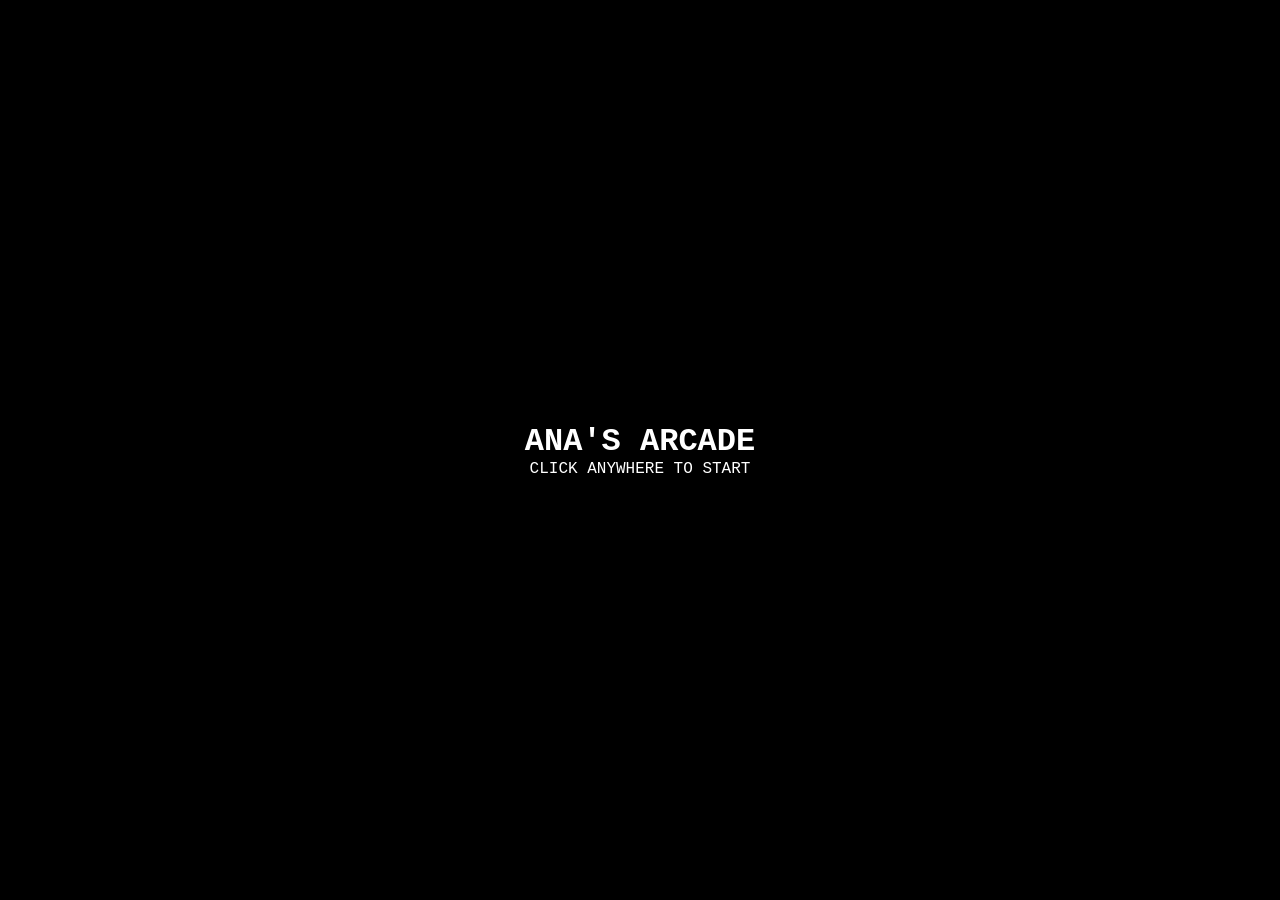
<file: index.html>
<!DOCTYPE html>
<html lang="en">
<head>
    <meta charset="UTF-8">
    <meta name="viewport" content="width=device-width, initial-scale=1.0">
    <title>Game Station</title>
    <link rel="stylesheet" href="style.css">
</head>
<body>

    <div id="splash-screen">
        <div class="splash-content">
            <h1>ANA'S ARCADE</h1>
            <p class="blink">CLICK ANYWHERE TO START</p>
        </div>
    </div>

    <main class="app-container">
        <aside class="sidebar">
            <div class="sidebar-header">
                <h2>Arcade</h2>
            </div>
            <nav class="game-list">
                <button class="nav-btn" data-game="home">Home</button>
                
                <button class="nav-btn" data-game="sudoku">Sudoku</button>
                <button class="nav-btn" data-game="memotest">Memotest</button>
                <button class="nav-btn" data-game="space-evasion">Space Evasion</button>
                <button class="nav-btn" data-game="space-jump">Soace Jump</button>
            </nav>
            <div class="sidebar-footer">
                <a href="https://github.com/anadeheza">>GitHub</a>
            </div>
        </aside>

        <section class="stage">
            <header class="stage-header">
                <h1 id="game-title"></h1>
            </header>
            
            <div class="game-viewport" id="viewport"></div>

            <div class="game-controls">
                <button id="reset-btn">Reset</button>
            </div>
        </section>
    </main>

    <script src="script.js"></script>
</body>
</html>
</file>
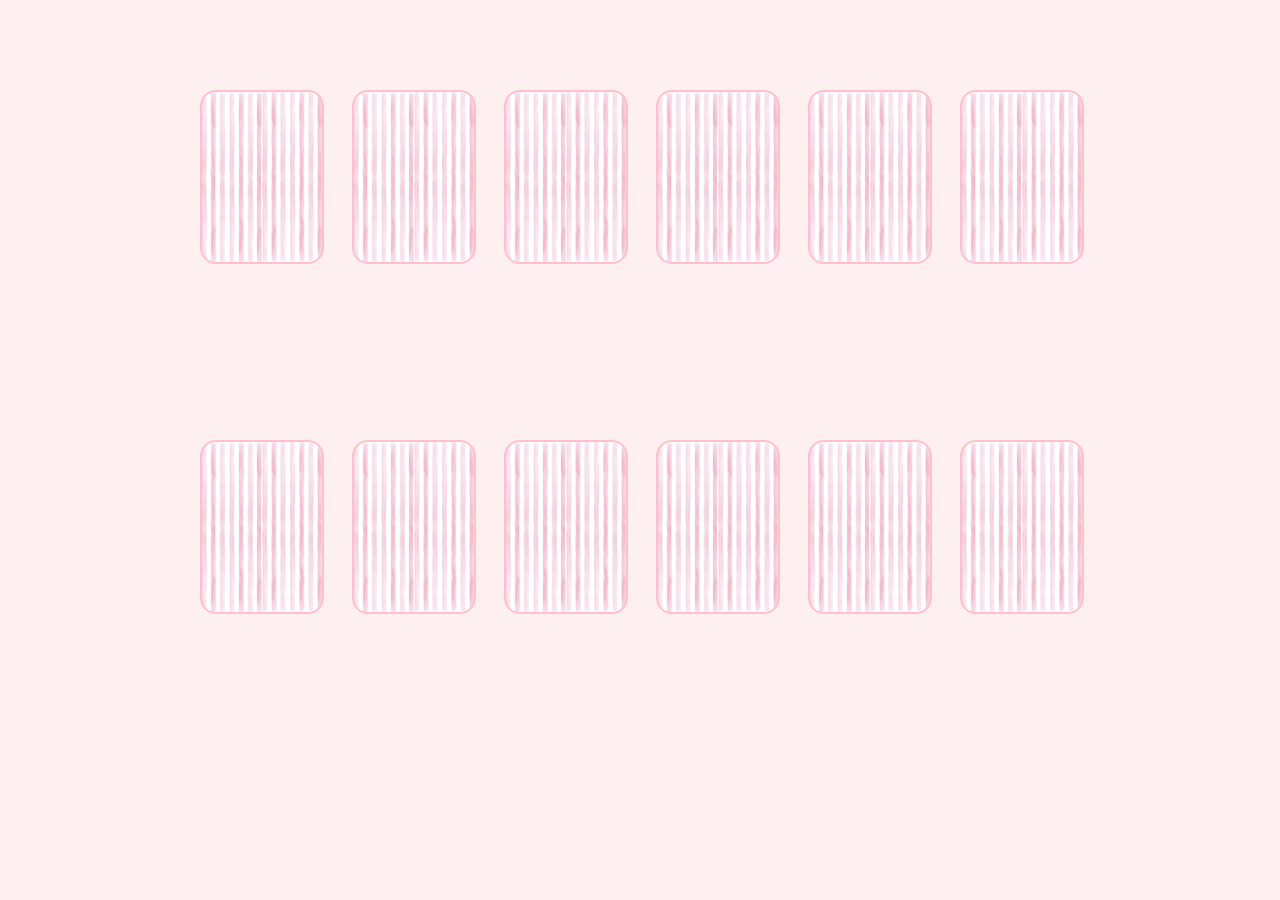
<file: projects/memotest/index.html>
<!DOCTYPE html>
<html lang="en">
<head>
    <meta charset="UTF-8">
    <meta name="viewport" content="width=device-width, initial-scale=1.0">
    <title>Document</title>
    <link rel="stylesheet" href="memotest.css">
</head>
<body>
    <div id="wrapper">
        <div id="game"></div>
    </div>
       
    <div id="win-screen" class="overlay">
        <div class="win-message">
            <h1>Ganaste!</h1>
            <p>Felicitaciones</p>
            <button onclick="resetGame()">Jugar de nuevo</button>
        </div>
    </div>    

    <script src="memotest.js"></script> 
</body>
</html>
</file>
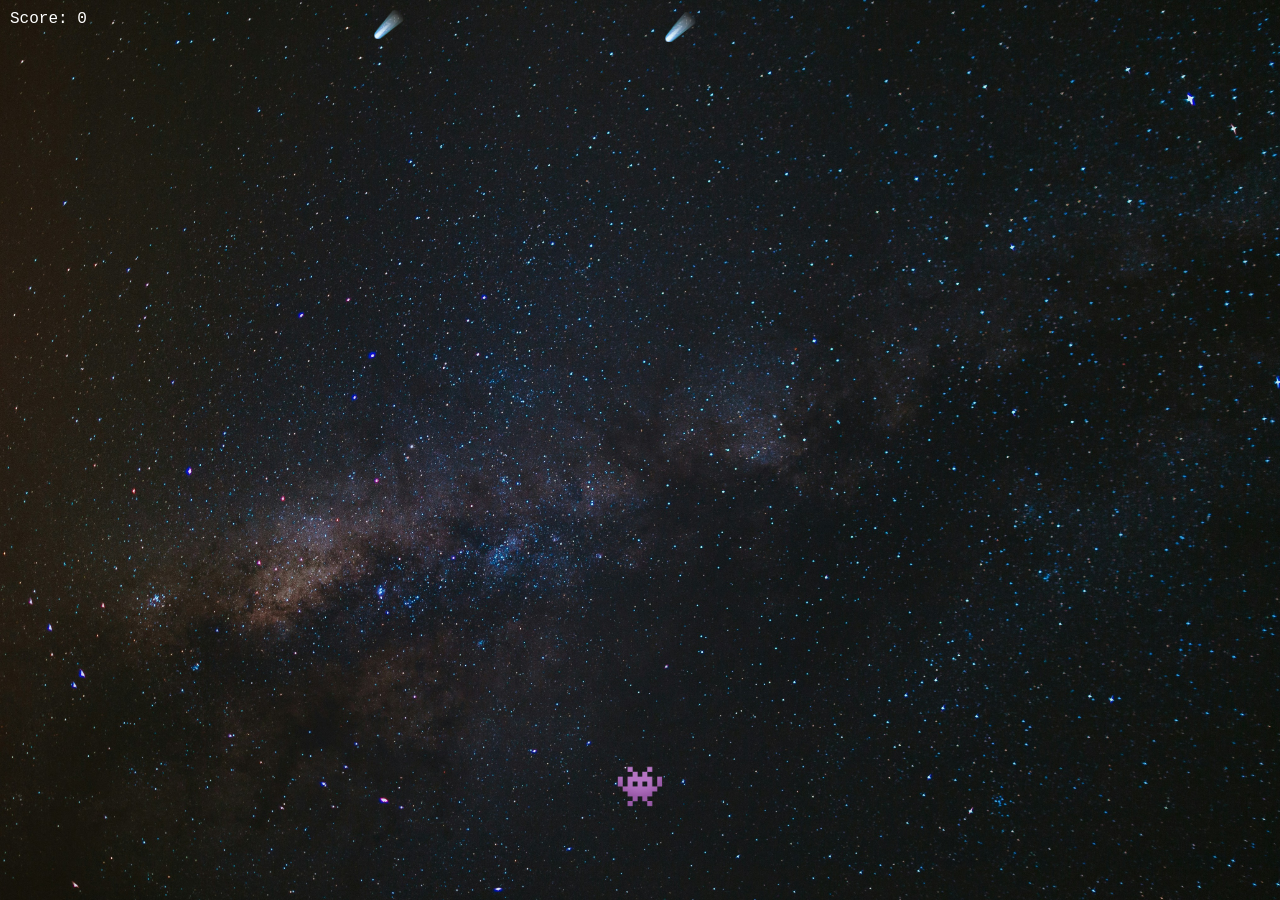
<file: projects/space-evasion/index.html>
<!DOCTYPE html>
<html lang="en">
<head>
    <meta charset="UTF-8">
    <title>Space Evasion</title>
    <link rel="stylesheet" href="evasion.css">
</head>
<body>
    <div id="ui">Score: <span id="score">0</span></div>
    <canvas id="gameCanvas" width="400" height="500"></canvas>
    <script src="evasion.js"></script>
</body>
</html>
</file>
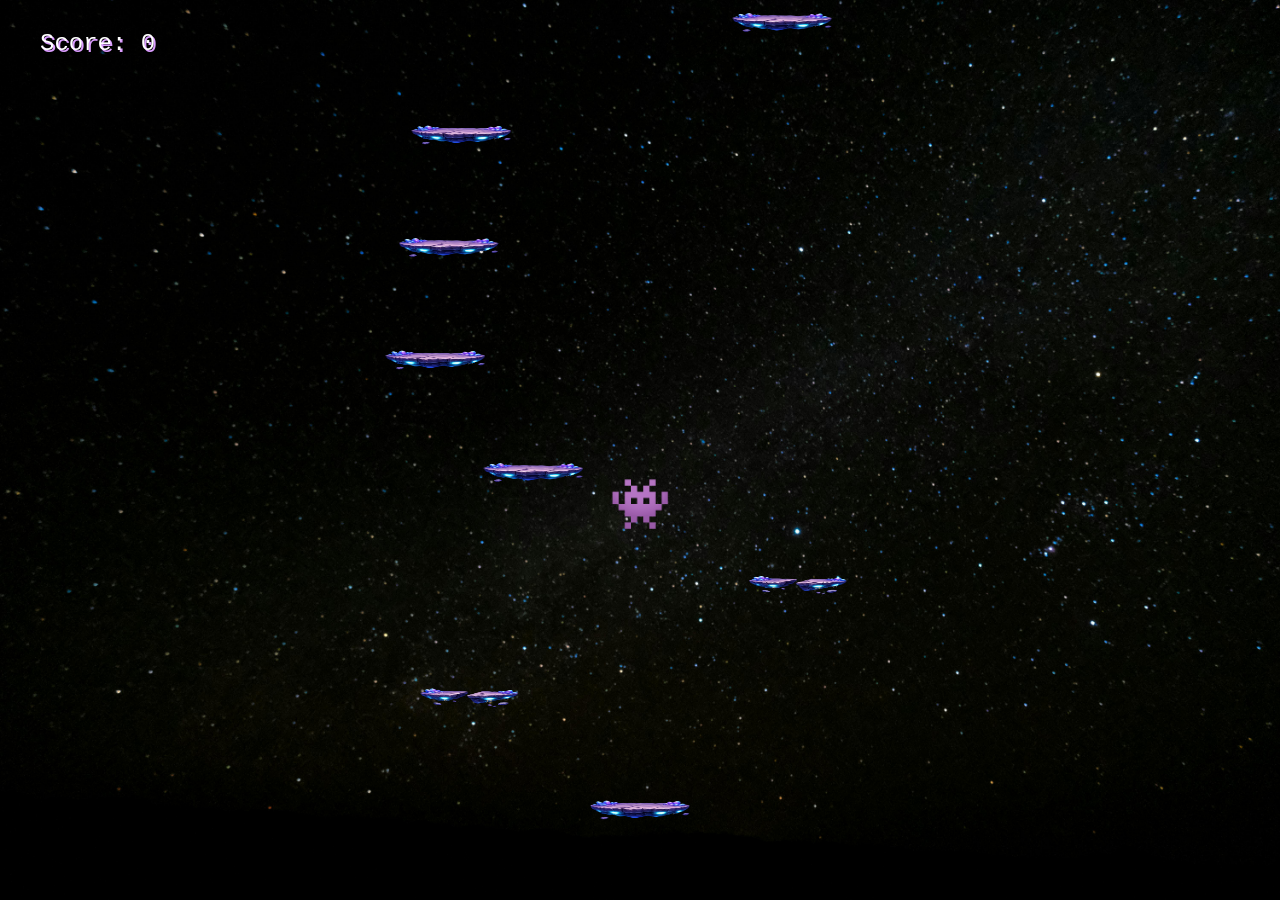
<file: projects/space-jump/index.html>
<!DOCTYPE html>
<html lang="en">
<head>
    <meta charset="UTF-8">
    <meta name="viewport" content="width=device-width, initial-scale=1.0">
    <title>Space Jump</title>
    <link rel="stylesheet" href="jump-game.css">
</head>
<body>
    <div id="container">
        <canvas id="canvas1"></canvas>
        <div id="ui">Score: <span id="score">0</span> </div>
    </div>
    <script src="jump-game.js"></script>
</body>
</html>
</file>
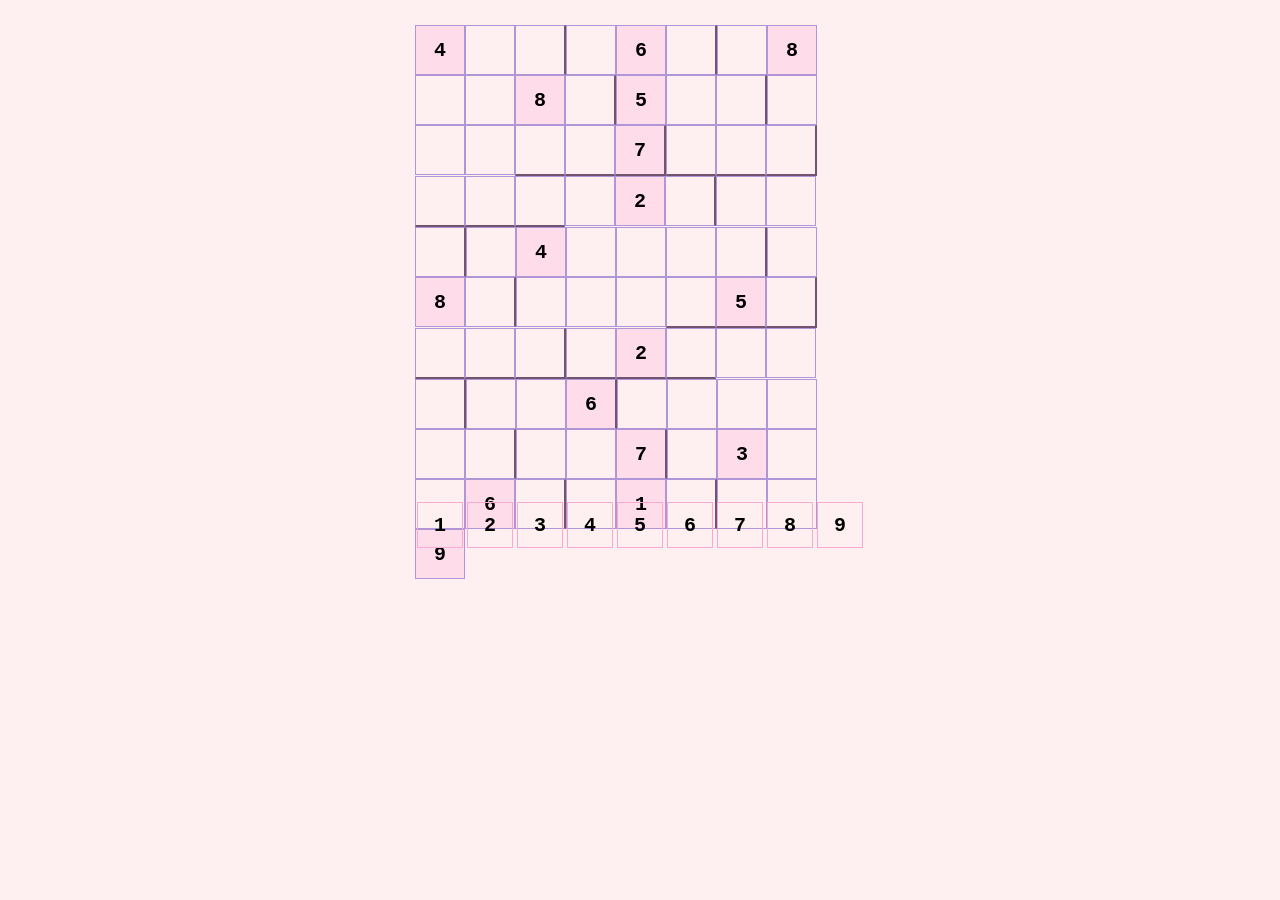
<file: projects/sudoku/index.html>
<!DOCTYPE html>
<html lang="en">
<head>
    <meta charset="UTF-8">
    <meta name="viewport" content="width=device-width, initial-scale=1.0">
    <title>Sudoku</title>

    <link rel="stylesheet" href="sudoku.css">
</head>
<body>
    </div>
    <!-- tablero 9x9 -->
    <div id="tablero"></div>
    
    <div id="digitos"></div>

    <!-- ganaste! -->
     <div id="win-screen" class="overlay">
        <div class="win-message">
            <h1>Ganaste!</h1>
            <p>Felicitaciones</p>
            <button onclick="resetGame()">Jugar de nuevo</button>
        </div>
    </div>  

    <script src="sudoku.js"></script>

</body>
</html>
</file>
<file: style.css>
:root {
    --bg-color: #fac1c1;
    --sidebar-color: #fef0f0;
    --accent: #fac3d0;
    --text-main: #ffffff;
    --text-dim: #888;
}

* {
    margin: 0;
    padding: 0;
    box-sizing: border-box;
}

#splash-screen {
    position: fixed;
    top: 0;
    left: 0;
    width: 100%;
    height: 100%;
    background: black;
    display: flex;
    justify-content: center;
    align-items: center;
    z-index: 9999;
    cursor: pointer;
}

.splach-content h1 {
    color: var(--accent);
    font-size: 3rem;
    font-family: 'Courier New', Courier, monospace;
    text-shadow: 0 0 10px var(--accent);
}

.blink {
    color: white;
    text-align: center;
    animation: blinker 1s linear infinite;
}

@keyframes blinker {
    50% { opacity: 0;}
}

.hidden {
    display: none;
    animation: fadeIn 0.8s ease-in forwards;
}

.layout {
    display: flex;
    flex-direction: row;
}

.pixel-character {
    font-size: 3rem;
    display: inline-block;
    animation: float 2s ease-in-out infinite;
}

.typing-text {
    display: inline;
    border-right: 3px solid var(--accent); 
    animation: blink 0.7s infinite;
    white-space: pre-wrap;
}

.typing-finished {
    border-right: none;
    animation: none;
}

@keyframes blink {
    0%, 100% { border-color: transparent; }
    50% { border-color: var(--accent); }
}

@keyframes float {
    0%, 100% { transform: translateY(0) rotate(0deg); }
    50% { transform: translateY(-20px) rotate(10deg); }
}

@keyframes fadeIn {
    from { opacity: 0; transform: translateY(10px); }
    to { opacity: 1; transform: translateY(0); }
}

@keyframes glowing-pulse {
    0% {
        box-shadow: 0 0 5px var(--accent);
        border-color: var(--accent);
    }
    50% {
        box-shadow: 0 0 20px var(--accent), inset 0 0 10px var(--accent);
        border-color: #fff;
    }
    100% {
        box-shadow: 0 0 5px var(--accent);
        border-color: var(--accent);
    }
}

.ready-to-play .nav-btn:not(#home-btn) {
    animation: glowing-pulse 2s infinite;
    transition: all 0.3s ease;
}

.ready-to-play .nav-btn:hover {
    animation: none;
    box-shadow: 0 0 25px var(--accent);
    transform: scale(1.05);
}

.arcade-btn {
    background: transparent;
    border: 2px solid var(--accent);
    color: var(--accent);
    padding: 10px 20px;
    font-family: 'Courier New', Courier, monospace;
    cursor: pointer;
    text-transform: uppercase;
    transition: 0.3s;
}

.arcade-btn:hover {
    background: var(--sidebar-color);
    color: var(--bg-color);
    box-shadow: 0 0 15px var(--sidebar-color);
}

body {
    font-family: 'Courier New', Courier, monospace;
    background-color: var(--bg-color);
    color: var(--text-main);
    height: 100vh;
    overflow: hidden; 
}

.app-container {
    display: flex;
    height: 100vh;
}

.sidebar {
    width: 260px;
    background-color: var(--sidebar-color);
    border-right: 1px solid #222;
    display: flex;
    flex-direction: column;
    padding: 2rem;
}

.sidebar-header h2 {
    color: var(--accent);
    margin-bottom: 2rem;
    letter-spacing: 2px;
}

.game-list {
    flex-grow: 1;
    display: flex;
    flex-direction: column;
    gap: 10px;
}

.nav-btn {
    background: transparent;
    border: 1px solid #333;
    color: var(--text-dim);
    padding: 12px;
    text-align: left;
    cursor: pointer;
    transition: 0.3s;
}

.nav-btn:hover, .nav-btn.active {
    border-color: var(--accent);
    color: var(--accent);
    background: rgba(0, 255, 65, 0.05);
}

.stage {
    flex-grow: 1;
    display: flex;
    flex-direction: column;
    padding: 2rem;
}

.game-viewport {
    flex-grow: 1;
    background: #000;
    border: 2px solid #222;
    border-radius: 8px;
    display: flex;
    justify-content: center;
    align-items: center;
    position: relative;
    overflow: hidden;
}

.placeholder-msg {
    color: var(--text-dim);
    text-transform: uppercase;
    font-size: 0.9rem;
}

.game-controls {
    margin-top: 1rem;
    display: flex;
    gap: 1rem;
}

.game-controls button {
    background: #222;
    color: white;
    border: none;
    padding: 10px 20px;
    cursor: pointer;
}

.game-controls button:hover {
    background: #333;
}

.sidebar-footer {
    display: flex;
    flex-direction: column; 
    gap: 10px;
    margin-top: 20px;
}

.sidebar-footer a {
    text-decoration: none;
    color: #4f1523;
}
</file>
<file: projects/memotest/memotest.css>
body {
    margin: 0;
    background:#fef0f0;
    overflow: hidden;
}

#wrapper {
    height: 100vh;
    display: flex;
    flex-direction: column;
    flex-wrap: wrap;
    align-items: center;
    justify-content: flex-start;
    text-align: center;
}

#game {
    height: 100vh;
    max-height: 700px;
    display: grid;
    grid-template-columns: repeat(6, 1fr);
    flex-wrap: wrap;
    align-items: center;
    justify-content: center;
}

.card {
    width: 120px;
    height: 170px;
    margin: 1rem;
    position: relative;
    transition: transform 0.5s;
    transform-style: preserve-3d;
}

.card.active {
    transform: rotateY(180deg);
}

.card div {
    width: 100%;
    height: 100%;
    border-radius: 1rem;
    display: flex;
    align-items: center;
    justify-content: center;
    position: absolute;
    backface-visibility: hidden;
    pointer-events: none;
}

.card .front {
    background: pink;
    transform: rotateY(180deg);
    color: white;
    font-size: 6rem;
}

.card .back {
    border: 2px solid pink;
    background: url(carta.jpeg) center / cover no-repeat;
}

.card.shake {
  animation: shake 0.3s ease-in-out;
  border-radius: 1rem; 
}

.overlay {
    position: fixed;
    top: 0;
    left: 0;
    width: 100%;
    height: 100%;
    background: rgba(0, 0, 0, 0.8);
    display: none; 
    justify-content: center;
    align-items: center;
    z-index: 3000;
}

.win-message {
    background: white;
    padding: 2rem;
    border-radius: 2rem;
    text-align: center;
    box-shadow: 0 0 20px pink;
    animation: popIn 0.5s cubic-bezier(0.175, 0.885, 0.32, 1.275);
}

.win-message h1 {
    font-family: 'Courier New', Courier, monospace;
    color: pink;
    font-size: 4rem;
    margin: 0;
}

.win-message p {
    margin-top: 2px;
    font-family: 'Courier New', Courier, monospace;
    color: black;
}

.win-message button {
    margin-top: 20px;
    padding: 10px 25px;
    font-size: 1.2rem;
    border: none;
    background: pink;
    color: white;
    border-radius: 1rem;
    cursor: pointer;
    font-family: 'Courier New', Courier, monospace;
}

.win-message button:hover {
    background: #ffb6c1;
    transform: scale(1.1);
}


@keyframes popIn {
    0% { transform: scale(0); opacity: 0; }
    100% { transform: scale(1); opacity: 1; }
}

@keyframes shake {
  0% { transform: translateX(0); }
  25% { transform: translateX(-5px) rotateY(180deg); } /* Mantenemos rotateY(180deg) para que no se de vuelta la carta */
  50% { transform: translateX(5px) rotateY(180deg); }
  75% { transform: translateX(-5px) rotateY(180deg); }
  100% { transform: translateX(0) rotateY(180deg); }
}

/* Para Celular */
@media (max-width: 767px) {
    body {
        overflow: hidden; 
    }

    #wrapper {
        height: auto;
        min-height: 100vh;
        padding: 10px 0;
        justify-content: flex-start; 
    }

    #game {
        margin-top: 10px; 
        height: auto;
        max-height: none;
        grid-template-columns: repeat(4, 1fr); 
        gap: 1px;
        padding: 5px;
        width: 100%; 
    }

    .card {
        width: 80px;  
        height: 110px;
        margin: 5px auto;
    }

    .card .front {
        font-size: 3rem;
    }
    
    .win-message { 
        width: 80%; 
    }
    
    .win-message h1 { 
        font-size: 2.5rem; 
    }
}
</file>
<file: projects/space-evasion/evasion.css>
body, html { 
    margin: 0; 
    padding: 0;
    width: 100%;
    height: 100%;
    overflow: hidden; 
    background: #000; 
}

canvas { 
    display: block;
    background: url(space-background.jpg) center / cover no-repeat;
}

#ui { 
    position: absolute; 
    top: 10px; 
    left: 10px; 
    color: white;
    font-family: 'Courier New', Courier, monospace;
    z-index: 10;
}
</file>
<file: projects/space-jump/jump-game.css>
body, html {
    margin: 0;
    padding: 0;
    width: 100%;
    height: 100%;
    overflow: hidden;
    background: #000;
}

#game-container {
    position: relative;
}

canvas {
    display: block;
}

#ui {
    position: absolute;
    top: 30px;
    left: 40px;
    color: white;
    font-family: 'Courier New', Courier, monospace;
    font-size: 24px;
    text-shadow: 2px 2px #db9dff;
    pointer-events: none;
}
</file>
<file: projects/sudoku/sudoku.css>
body {
    font-family: 'Courier New', Courier, monospace;
    text-align: center;
    background:#fef0f0;
}

#tablero {
    width: 450px;
    height: 450px;

    margin: 25px auto;
    display: flex;
    flex-wrap: wrap;
    aspect-ratio: 1 / 1;
}

.celda {
    width: 48px;
    height: 48px;
    border: 1px solid rgb(176, 150, 215);

    font-size: 20px;
    font-weight: bold;
    display: flex;
    justify-content: center;
    align-items: center;
}

#digitos {
    width: 450px;
    height: 50px;

    margin: 0 auto;
    display: flex;
    flex-wrap: wrap;
}

.numero {
    width: 44px;
    height: 44px;
    border: 1px solid rgb(246, 170, 209);
    margin: 2px;

    font-size: 20px;
    font-weight: bold;
    display: flex;
    justify-content: center;
    align-items: center;
}

.numeroSeleccionado {
    background-color: rgb(220, 171, 211);
}

.numero-destacado.celda-relacionada {
    background-color: rgb(252, 186, 206);
    opacity: 1;
    color: rgb(0, 0, 0);
    font-weight: bold;
}

.celda-relacionada {
    background-color: rgba(249, 196, 219, 0.45);
    opacity: 1;
}

.numeroCompleto {
    background-color: rgb(200, 200, 200);
    color: rgb(100, 100, 100);
    border-color: rgb(100, 100, 100);
}

.celda-start {
    background-color: rgb(255, 220, 234);
}

.horizontal-line {
    border-bottom: 2px solid rgb(114, 84, 111);
}

.vertical-line {
    border-right: 2px solid rgb(114, 84, 111);
}

.overlay {
    position: fixed;
    top: 0;
    left: 0;
    width: 100%;
    height: 100%;
    background-color: rgba(0, 0, 0, 0.7);
    display: none;
    justify-content: center;
    align-items: center;
    z-index: 1000;
}

.win-message {
    background: white;
    padding: 2rem;
    border-radius: 2rem;
    text-align: center;
    box-shadow: 0 0 20px pink;
    animation: popIn 0.5s cubic-bezier(0.175, 0.885, 0.32, 1.275);
}

.win-message h1 {
    font-family: 'Courier New', Courier, monospace;
    color: pink;
    font-size: 4rem;
    margin: 0;
}

.win-message button {
    margin-top: 20px;
    padding: 10px 25px;
    font-size: 1.2rem;
    border: none;
    background: pink;
    color: white;
    border-radius: 1rem;
    cursor: pointer;
    font-family: 'Courier New', Courier, monospace;
}

.win-message button:hover {
    background: #ffb6c1;
    transform: scale(1.1);
}


@media (max-width: 600px) {
    body {
        padding: 0 8px;
        text-align: center;
    }

    #tablero {
        aspect-ratio: 1 / 1;
        margin: 0 auto;
        width: min(90vw, 500px);

        display: grid;
        grid-template-columns: repeat(9, 1fr);
        box-sizing: border-box;
    }

    .celda {
        aspect-ratio: 1 / 1;
        font-size: 14px;
        width: 100%;
        box-sizing: border-box;
    }

    #digitos {
        height: auto;
        margin-top: 8px;
        justify-content: center;
        width: min(90vw, 360px);
        max-width: 360px;
        margin: 0 auto;
    }

    .numero {
        width: calc(100% / 9 - 4px);
        height: 34px;
        margin: 1px;
        font-size: 16px;
    }

    .win-message button {
        width: min(88vw, 300px);
        max-width: 300px;
        font-size: 14px;
        padding: 10px 14px;
    }
}
</file>
